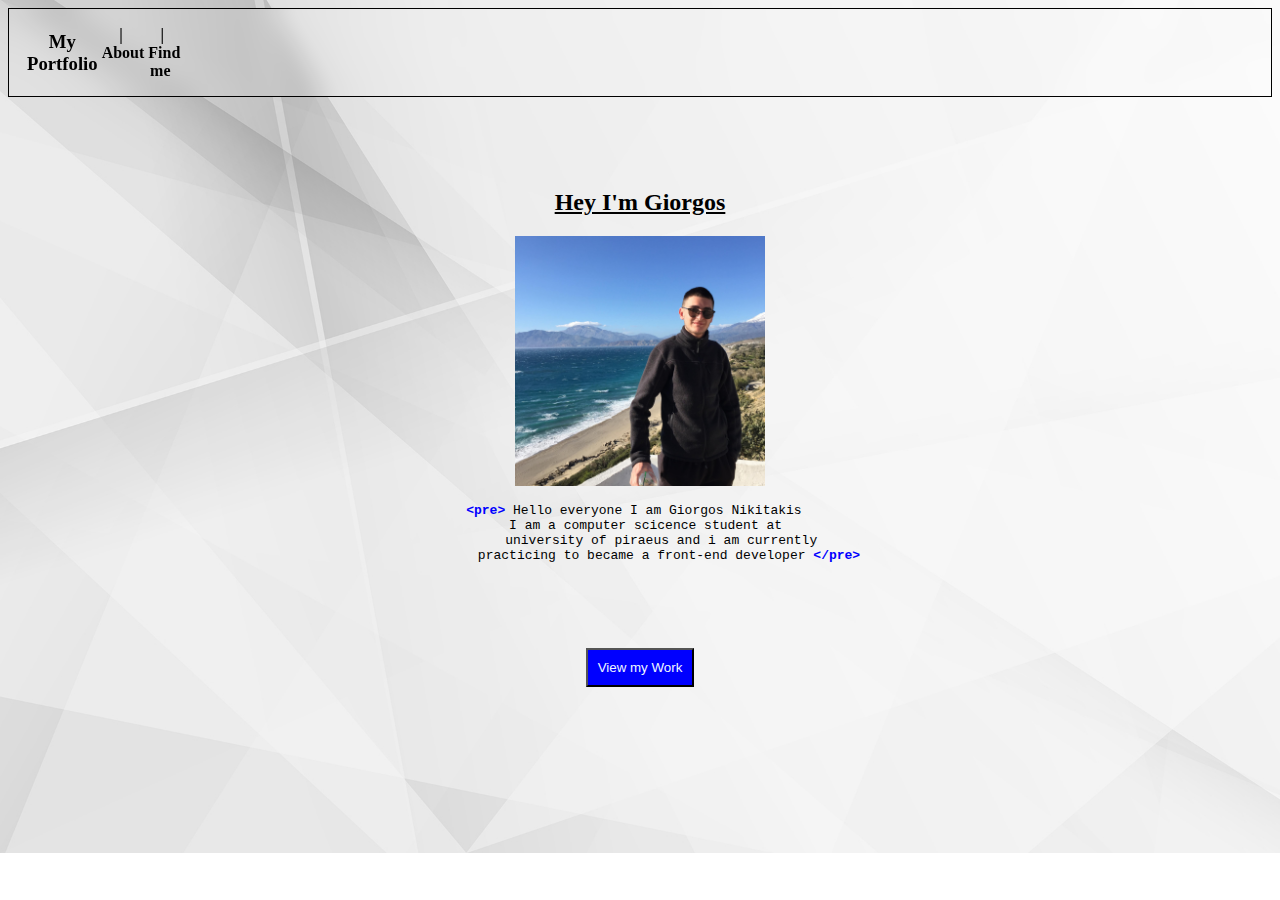
<file: My Portfolio next level/index.html>
<!DOCTYPE html>
<html>
    <head>
        <meta name="viewport" content="width=device-width, initial-scale=1.0">
        <link rel="stylesheet" href="stylesh1.css">
        <script>

        </script>
        <title>My Portfolio</title>
    </head>

    <body>
        <!--Top bar-->
        <div class="top">
            <table>
                <tr>
                    <th><h3>My Portfolio</h3></th>
                    <th>&nbsp;| &nbsp; About &nbsp;</th>
                    <th>&nbsp;| &nbsp; Find me &nbsp;</th>
                    <div>
                        <th style="padding-left: 1400px;">Light Theme &nbsp;</th>
                        <th>| &nbsp; Dark Theme</th>
                    </div>
                </tr>
            </table>
        </div>

        <br><br><br><br>

        <!--Welcome-->
        <div class="intro">
            <h2 style="font-family: Cambria, Cochin, Georgia, Times, 'Times New Roman', serif;"><u>Hey I'm Giorgos</u></h2>
            <img alt="me" src="me.jpg" style="width: 250;height: 250px;">
         <pre style="padding-right:20px;"> <b style="color:blue;">&lt;pre&gt;</b> Hello everyone I am Giorgos Nikitakis
    I am a computer scicence student at
        university of piraeus and i am currently
          practicing to became a front-end developer <b style="color:blue;">&lt;/pre&gt;</b></pre>  
          <br><br><br><br>
            <button id="work"><a style="color: inherit;text-decoration: none;" href=myprojects.html>View my Work</a></button>
        </div>

        

        
    </body>
</html>
</file>
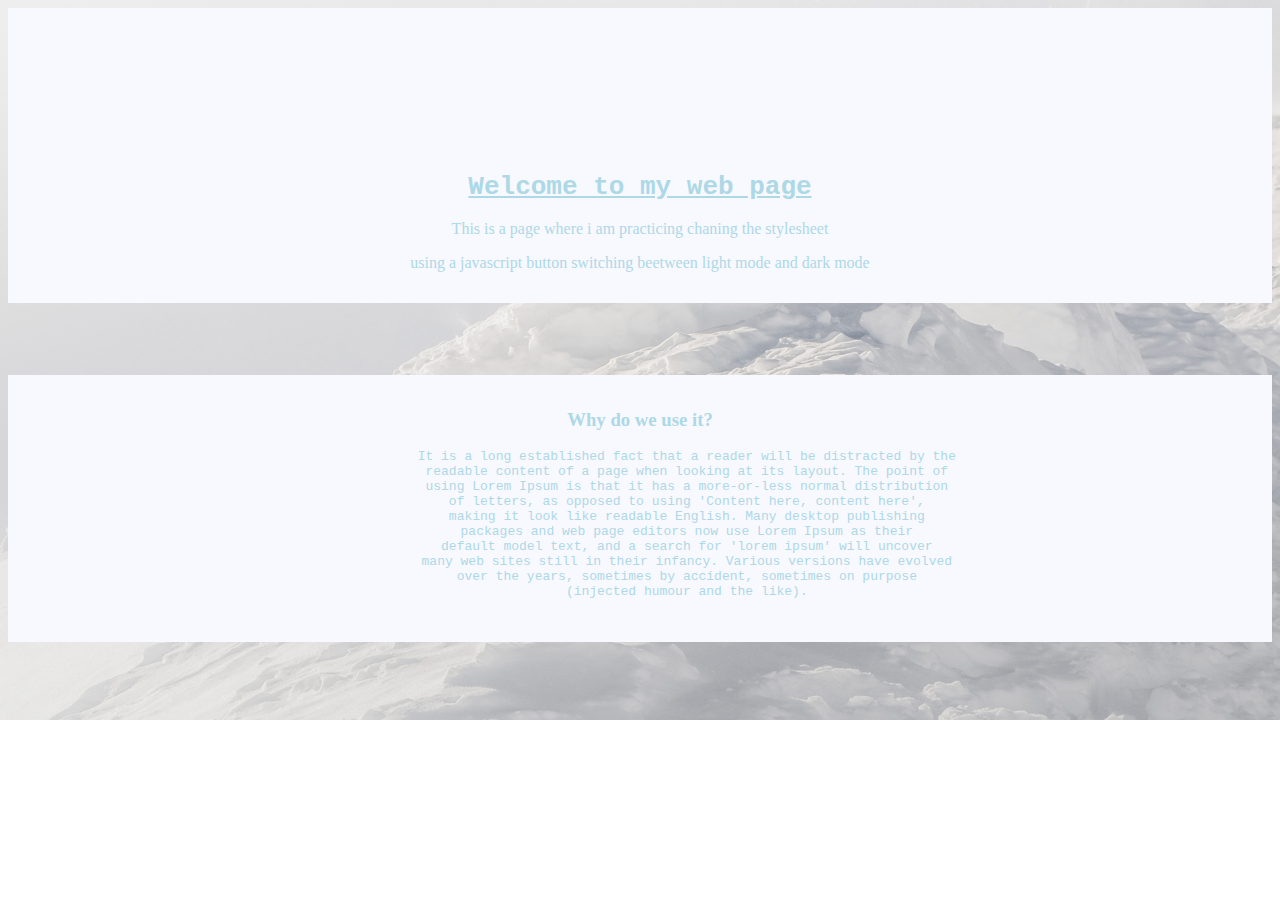
<file: My Portfolio next level/dark-light/index.html>
<!DOCTYPE html>
<html>
    <head>      
        <meta name="viewport" content="width=device-width, initial-scale=1.0">
        <link id="stlsh" rel="stylesheet" href="light.css">
        <title>Dark-Light Mode</title>
    </head>

    <body>
        <div class="top">
            <div class="topbut">
                <button class="button1" onclick="document.getElementById('stlsh').href='dark.css'" > Dark Mode </button>
                <button class="button2" onclick="document.getElementById('stlsh').href='light.css'" > Light Mode </button>
            </div>
            <h1><u>Welcome to my web page</u></h1>
            <p>This is a page where i am practicing chaning the stylesheet</p>
            <p>using a javascript button switching beetween light mode and dark mode</p>
        </div>
        <br><br><br><br>
        <div class="randomtext">
            <h3>Why do we use it?</h3>
            <pre>
            It is a long established fact that a reader will be distracted by the
            readable content of a page when looking at its layout. The point of
            using Lorem Ipsum is that it has a more-or-less normal distribution
            of letters, as opposed to using 'Content here, content here',
            making it look like readable English. Many desktop publishing
            packages and web page editors now use Lorem Ipsum as their
            default model text, and a search for 'lorem ipsum' will uncover
            many web sites still in their infancy. Various versions have evolved
            over the years, sometimes by accident, sometimes on purpose
            (injected humour and the like).
            </pre>

        </div>

    </body>
</html>
</file>
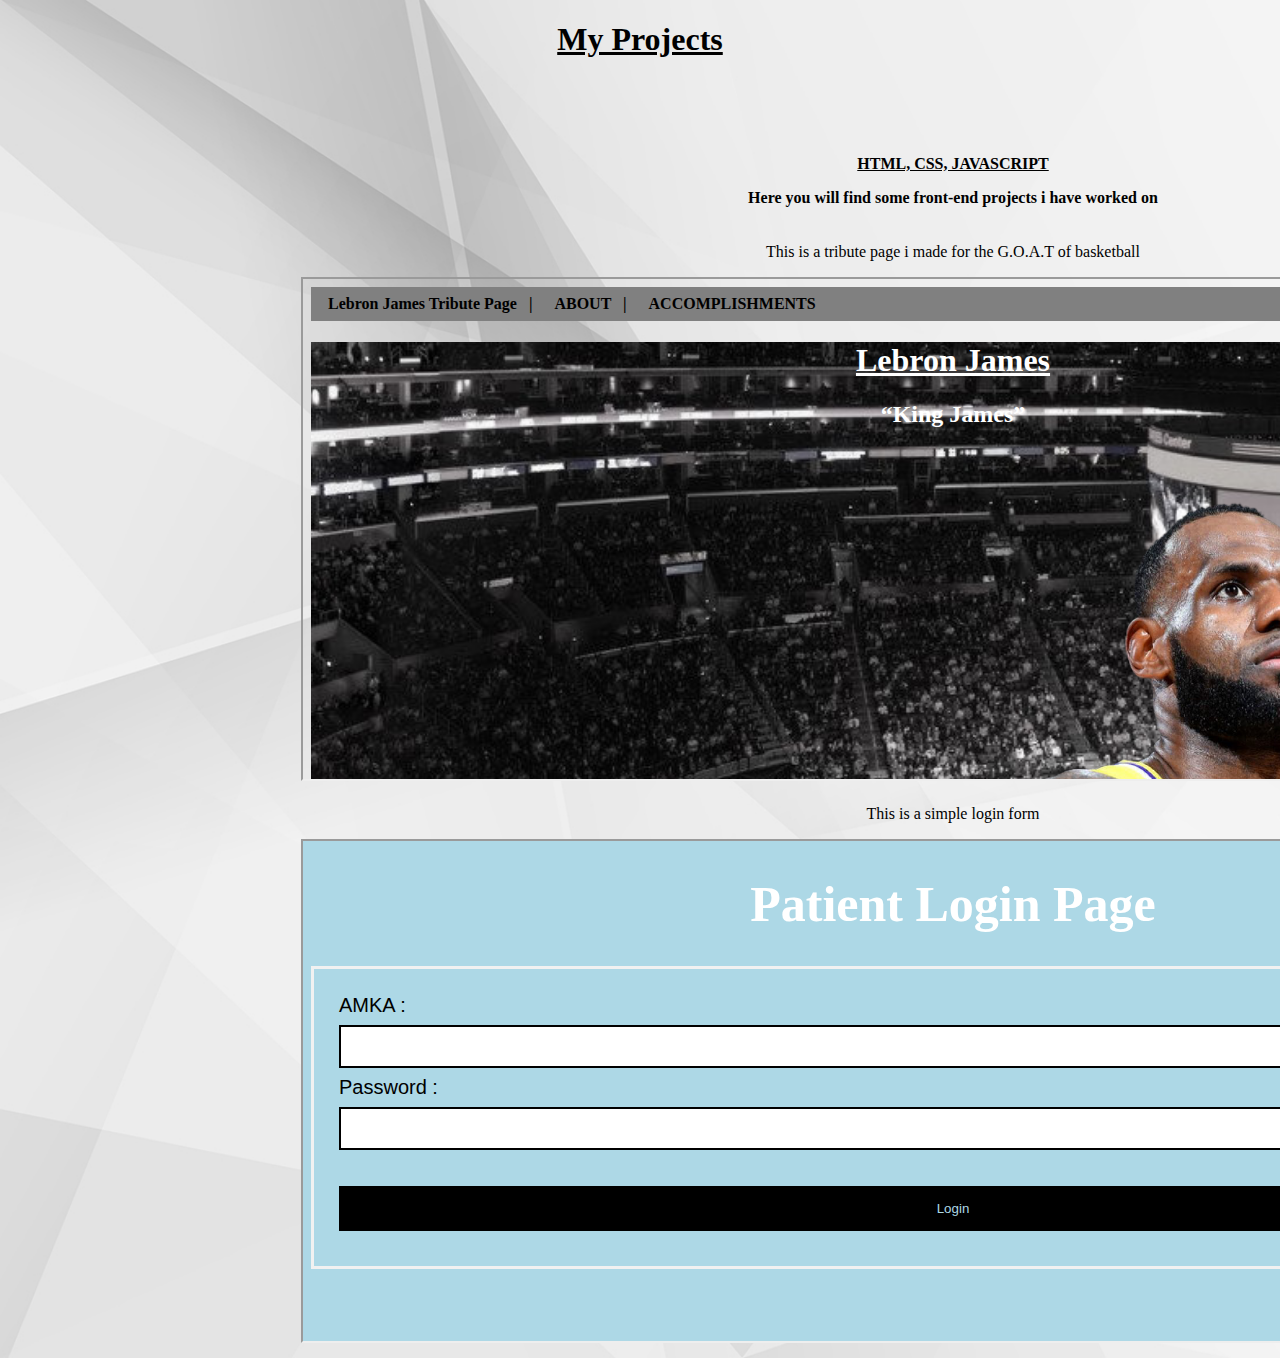
<file: My Portfolio next level/myprojects.html>
<!DOCTYPE html>
<html>
    <head>
        <link rel="stylesheet" href="stylesh1.css">
        <title>My Projects</title>
    </head>
    
    <body>
        <div class="intro">
            <h1 style="font-family: Cambria, Cochin, Georgia, Times, 'Times New Roman', serif;"><u>My Projects</u></h1>
        </div>
        <br><br><br><br>
        <div class="projects">
            <table>
                <tr>             
                    <th><u>HTML, CSS, JAVASCRIPT</u><br><p>Here you will find some front-end projects i have worked on</p></th>                   
                </tr>
                <tr>
                    <td>
                        <p>This is a tribute page i made for the G.O.A.T of basketball</p>
                        <iframe src="Lebron Tribute Page/tributepage.html" height="500" width="1300" title="Tribute"></iframe>
                    </td>
                    
                </tr>
                <tr>
                    <td>
                        <p>This is a simple login form</p>
                        <iframe src="login/login.html" height="500" width="1300" title="Tribute"></iframe>
                    </td>
                </tr>
            </table>
        </div>
    </body>
</html>
</file>
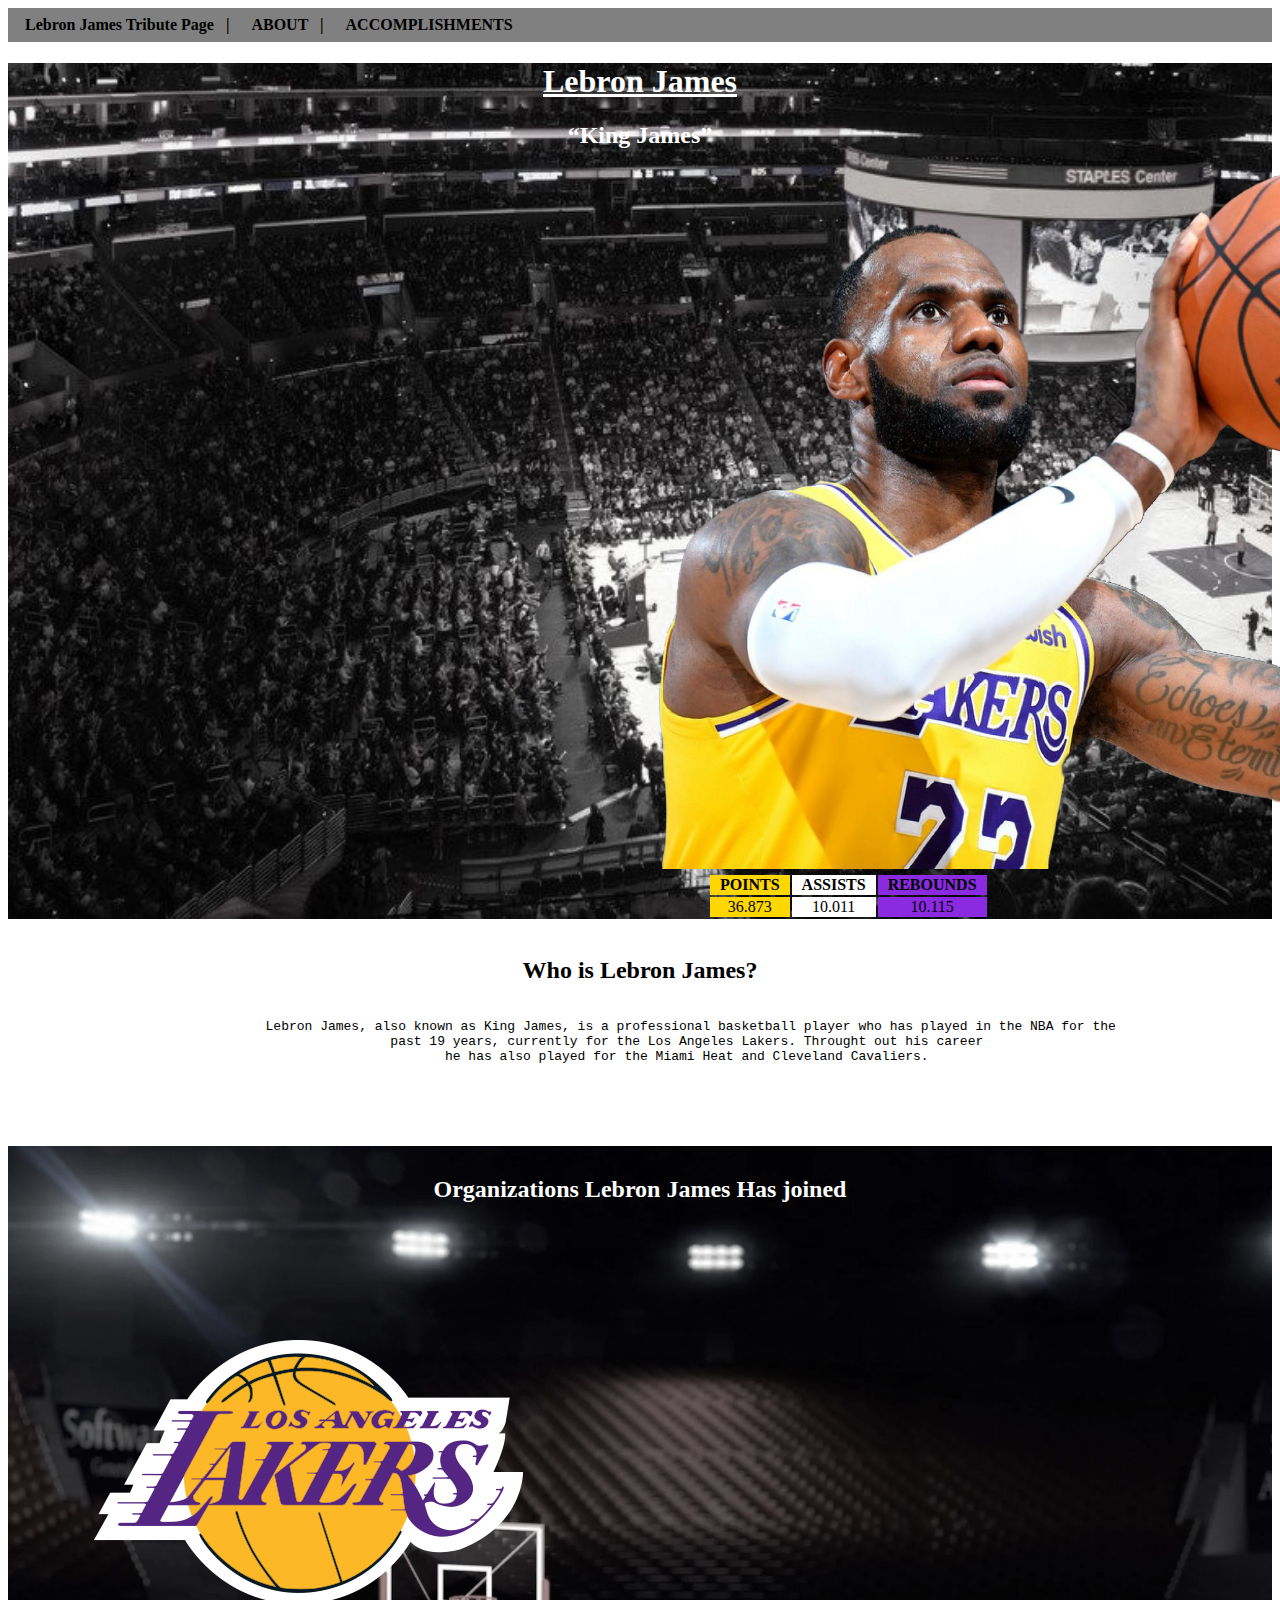
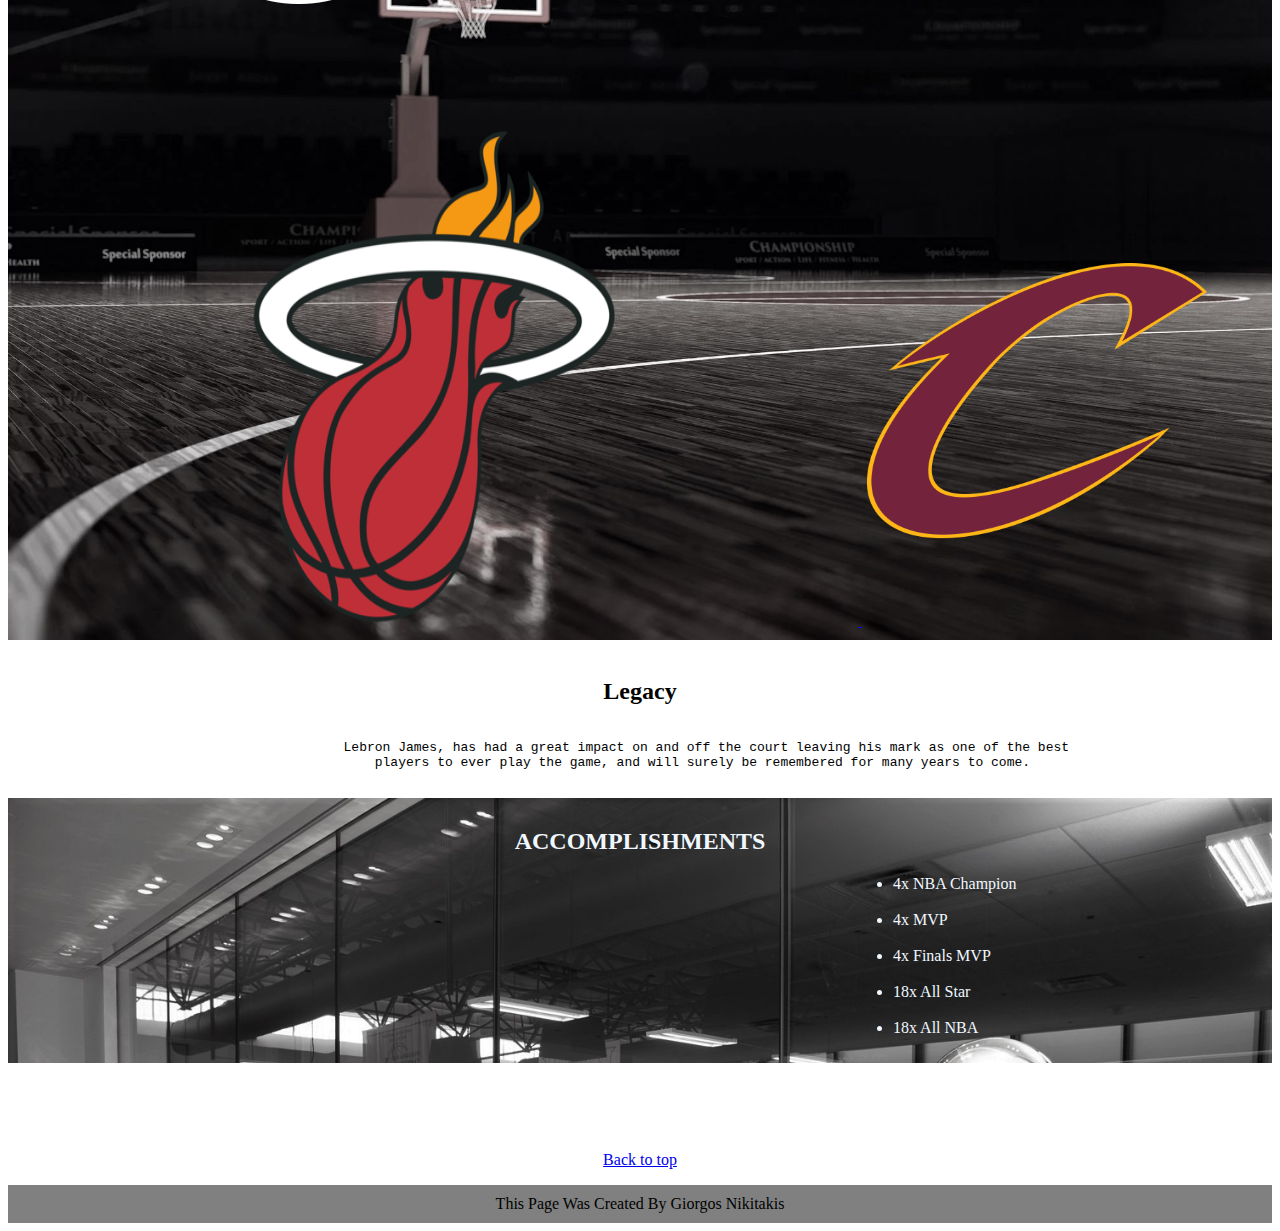
<file: My Portfolio next level/Lebron Tribute Page/tributepage.html>
<!DOCTYPE html>
<html lang="en">

    <head>
        <meta name="viewport" content="width=device-width, initial-scale=1.0">
        <link rel="stylesheet" href="ss1.css">
        <link rel="icon" type="image/x-icon" href="favicon.ico">
        <title>Lebron James Tribute Page</title>
    </head>

    <body style="background-color:hwb(hue white black);">
        <div class="top">
            <table id="A1">
                <tr>             
                  <th style="padding-right:10px; padding-left:10px;">Lebron James Tribute Page &nbsp |</th>
                  <th style="padding-right:10px; padding-left:10px;"><a href="#W1" style="text-decoration: none;color: inherit;">ABOUT</a> &nbsp |</th>
                  <th style="padding-right:10px; padding-left:10px;"><a href="#AC1" style="text-decoration: none;color: inherit;">ACCOMPLISHMENTS</a></th>
                </tr>
              </table>
        </div>
        <div class="test">
        <h1><u>Lebron James</u></h1>
        <h2 style="color:white"><q>King James</q></h2>
        <img src="lbjl.png" alt="Lebron James" class="lbjm">
        <br>
        <table style="padding-left: 700px;">
            <tr>             
              <th style="background-color:gold; padding-right:10px; padding-left:10px;">POINTS</th>
              <th style="background-color:white; padding-right:10px; padding-left:10px;">ASSISTS</th>
              <th style="background-color:blueviolet; padding-right:10px; padding-left:10px;">REBOUNDS</th>
            </tr>
            <tr style="text-align:center;">     
              <td style="background-color:gold; padding-right:10px; padding-left:10px;">36.873</td>
              <td style="background-color:white; padding-right:10px; padding-left:10px;">10.011</td>
              <td style="background-color:blueviolet; padding-right:10px; padding-left:10px;">10.115</td>
            </tr>
          </table>
        </div>

          <br>

          <div id="W1">
          <h2>Who is Lebron James?</h2>
          <pre style="text-align: center;"> 
              Lebron James, also known as King James, is a professional basketball player who has played in the NBA for the 
            past 19 years, currently for the Los Angeles Lakers. Throught out his career
            he has also played for the Miami Heat and Cleveland Cavaliers.
          </pre>
          </div>

          <br><br><br>

          <div class="org">
            <h2 style="color:white;">Organizations Lebron James Has joined</h2>
            <a href="https://www.nba.com/lakers/">
            <img src="lakersl.png" alt="lakers logo" style="width:500px; height:500px; padding-left: 50px;">
            </a> 
            <a href="https://www.nba.com/heat/home">
            <img src="heatl.png" alt="heat logo" style="width:850px; height:500px;">
            </a>
            <a href="https://www.nba.com/cavaliers/">
            <img src="clevelandl.jpg" alt="cleveland logo" style="width:350px; height:350px; padding-bottom:50px;">
            </a>
          </div>

          <br>

          <div id="W1">
            <h2>Legacy</h2>
            <pre style="text-align: center;"> 
                  Lebron James, has had a great impact on and off the court leaving his mark as one of the best 
                players to ever play the game, and will surely be remembered for many years to come.
            </pre>
            </div>


          <div class="acc" id="AC1">
            <h2>ACCOMPLISHMENTS</h2>
            <ul style="padding-left: 885px;">
              <li>4x NBA Champion</li>
              <br>
              <li>4x MVP</li>
              <br>
              <li>4x Finals MVP</li>
              <br>
              <li>18x All Star</li>
              <br>
              <li>18x All NBA</li>
            </ul>
          </div>

          <br><br><br>
          
          <br>
          <p style="text-align: center;"><a href="#A1">Back to top</a>
          <div class="foot">
          <footer>This Page Was Created By Giorgos Nikitakis</footer>
          </div>
    </body>
</html>
</file>
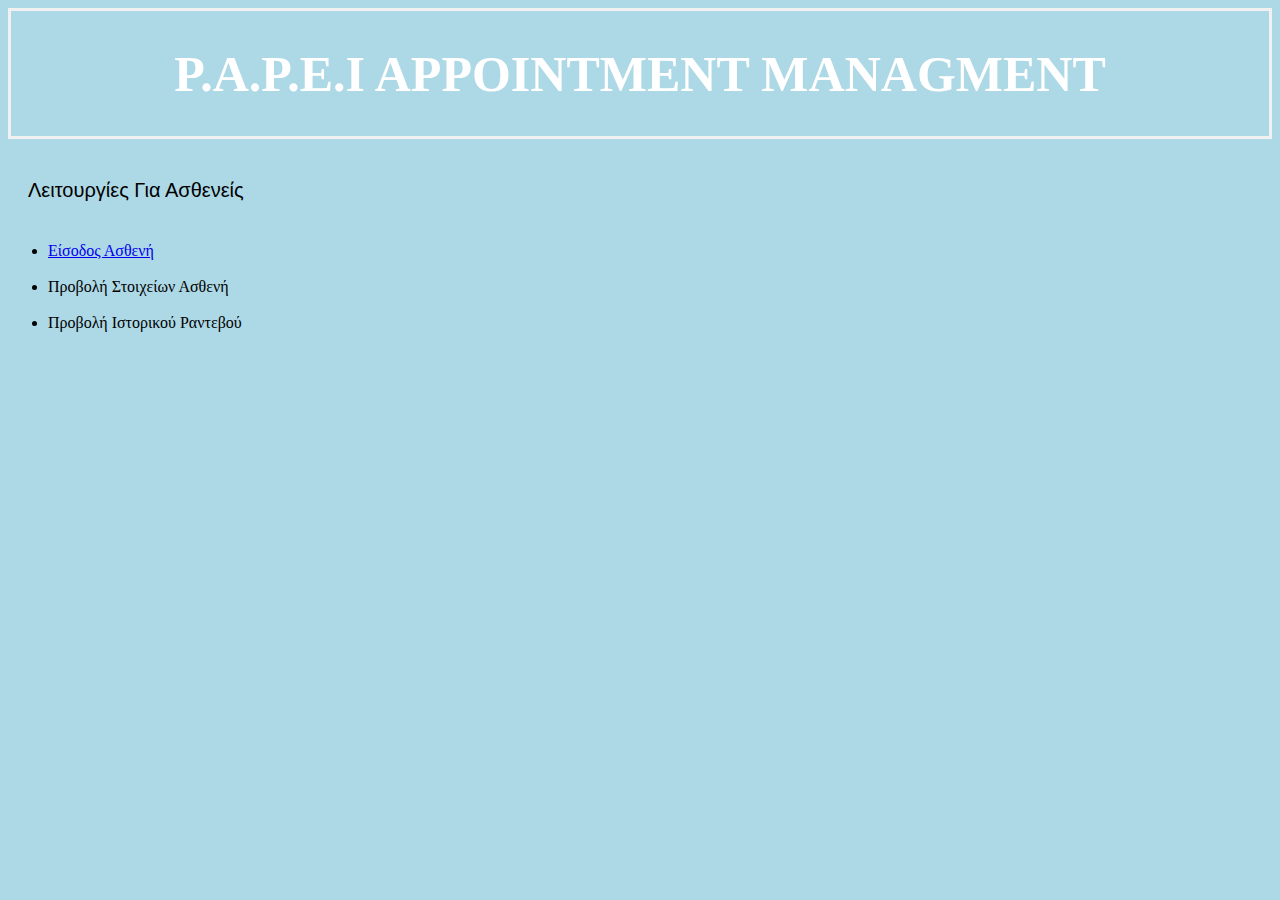
<file: My Portfolio next level/login/homepage.html>
<!DOCTYPE html>
<html lang="en">
<head>
    <meta charset="UTF-8">
    <meta http-equiv="X-UA-Compatible" content="IE=edge">
    <meta name="viewport" content="width=device-width, initial-scale=1.0">
    <link rel="stylesheet" type="text/css" href="style.css">
    <title>Home</title>
</head>
<body>
   <form>
        <h1>P.A.P.E.I APPOINTMENT MANAGMENT</h1>
   </form>
   
    <p style="padding: 20px;">Λειτουργίες Για Ασθενείς</p>
    <ul>
        <li>
            <a href="login.html">Είσοδος Ασθενή</a>
        </li>
        <br>
        <li>
            Προβολή Στοιχείων Ασθενή
        </li>
        <br>
        <li>
            Προβολή Ιστορικού Ραντεβού
        </li>
    </ul>
   
</body>
</html>
</file>
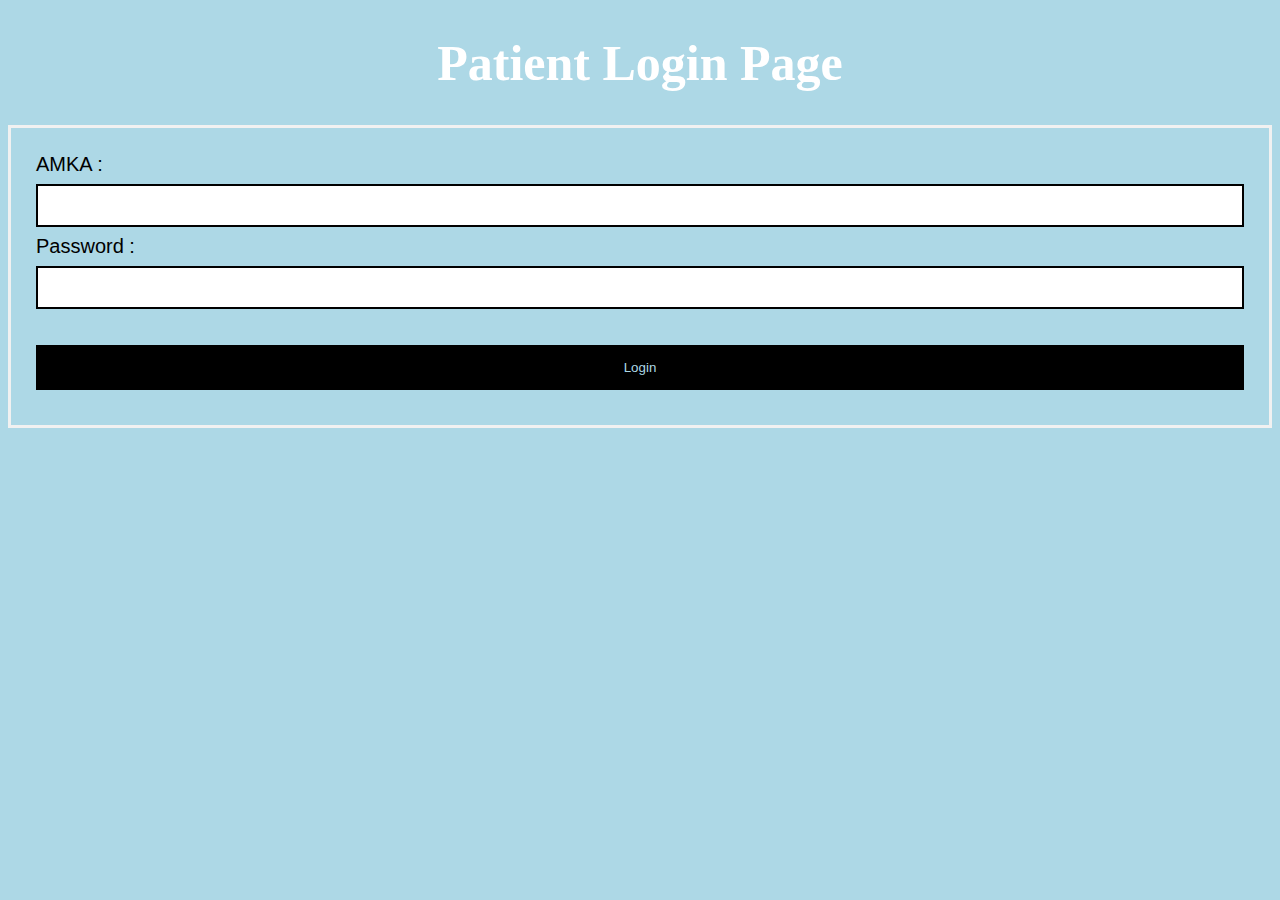
<file: My Portfolio next level/login/login.html>
<!DOCTYPE html>
<html lang="en">
<head>
    <meta charset="ISO-8859-1">
    <meta http-equiv="X-UA-Compatible" content="IE=edge">
    <meta name="viewport" content="width=device-width, initial-scale=1.0">
    <title>Login</title>
    <link rel="stylesheet" type="text/css" href="style.css">
</head>
<body>
    <h1> Patient Login Page </h1>
<form>
    <div class="container">
     <label>AMKA :</label>
     <input type="text" id="amka" name="amka">
     <br>
     <label>Password :</label>
     <input type="password" id="pwd" name="pwd">
     <br><br>
     <!--<input type = "submit" value = "login">-->
     <button type="submit">Login</button> 
    </div>
</form>
</body>
</html>
</file>
<file: My Portfolio next level/stylesh1.css>
.top {
    background-color: #ffffff10;
    backdrop-filter: blur(12px);
    border: 1px solid black;
    padding-left: 15px;
}

.intro {
    text-align: center;

}

body {
    background-image: url('whiteback.jpg');
    background-repeat: no-repeat;
    background-size: cover;
}

#work {
    padding: 10px;
    background-color: blue;
    color: aliceblue;
}

.projects {
    padding-left: 290px;
    text-align: center;
}
</file>
<file: My Portfolio next level/dark-light/light.css>
.top {
    background-color:ghostwhite;
    padding-top: 15px;
    padding-bottom: 15px;
    text-align: center;
    padding-top: 15px;
    padding-bottom: 15px;
    color:lightblue;
}

.topbut {
    padding-left: 1600px;
}


body {
    background-image: url('white.jpg');
    background-repeat: no-repeat;
    background-size: cover;
}

.top h1 {
    font-family: monospace;
}

.randomtext {
    background-color:ghostwhite;
    padding-top: 15px;
    padding-bottom: 15px;
    text-align: center;
    color:lightblue;

}

.button1 {
    background-color: black; /* Green */
    border: none;
    color: gray;
    padding: 15px 32px;
    text-align: center;
    text-decoration: none;
    display: inline-block;
    font-size: 16px;
  }

  .button2 {
    background-color: white; /* Green */
    border: none;
    color:lightblue;
    padding: 15px 32px;
    text-align: center;
    text-decoration: none;
    display: inline-block;
    font-size: 16px;
  }
</file>
<file: My Portfolio next level/Lebron Tribute Page/ss1.css>
.test {
    background-image:url("arena2.jpg");
    background-repeat: no-repeat;
    background-size: cover;
}

h1 {
    text-align: center;
    color:white;
}

h2 {
    text-align: center;
}

.lbjm { 
    width:800px;
    height:700px;
    padding-left: 650px;
}

.points {
    background-color: darkgray;
}

.top {
    background-color: gray;
    padding-left: 5px;
    padding-top: 5px;
    padding-bottom: 5px;
}

.org {
    background-image: url('bc2.jpg');
    background-repeat: no-repeat;
    background-size: cover;
    padding-top: 10px;
    padding-bottom: 10px;
}

.acc {
    background-image: url('trr.jpg');
    background-repeat: no-repeat;
    background-size: cover;
    color:aliceblue;
    padding-top: 10px;
    padding-bottom: 10px;
}

.foot {
    background-color: gray;
    padding-top: 10px;
    padding-bottom: 10px;
    text-align: center;
}
</file>
<file: My Portfolio next level/login/style.css>
body {
    background-color: lightblue;
  }

  label {
    font-family:-apple-system, BlinkMacSystemFont, 'Segoe UI', Roboto, Oxygen, Ubuntu, Cantarell, 'Open Sans', 'Helvetica Neue', sans-serif;
    font-size:20px;
  }

  h1 {
    color: white;
    text-align: center;
    font-family:sunflower;
    font-size:50px;
  }
  
  p {
    font-family:-apple-system, BlinkMacSystemFont, 'Segoe UI', Roboto, Oxygen, Ubuntu, Cantarell, 'Open Sans', 'Helvetica Neue', sans-serif;
    font-size: 20px;
  }

  button {   
    background-color: black;   
    width: 100%;  
     color: lightblue;   
     padding: 15px;   
     margin: 10px 0px;   
     border: none;   
     cursor: pointer;   
      }   

form {   
    border: 3px solid #f1f1f1;   
}

.container {   
  padding: 25px;   
  background-color: lightblue;  
}

input[type=text], input[type=password] {   
  width: 100%;   
  margin: 8px 0;  
  padding: 12px 20px;   
  display: inline-block;   
  border: 2px solid black;   
  box-sizing: border-box;   
}
</file>
